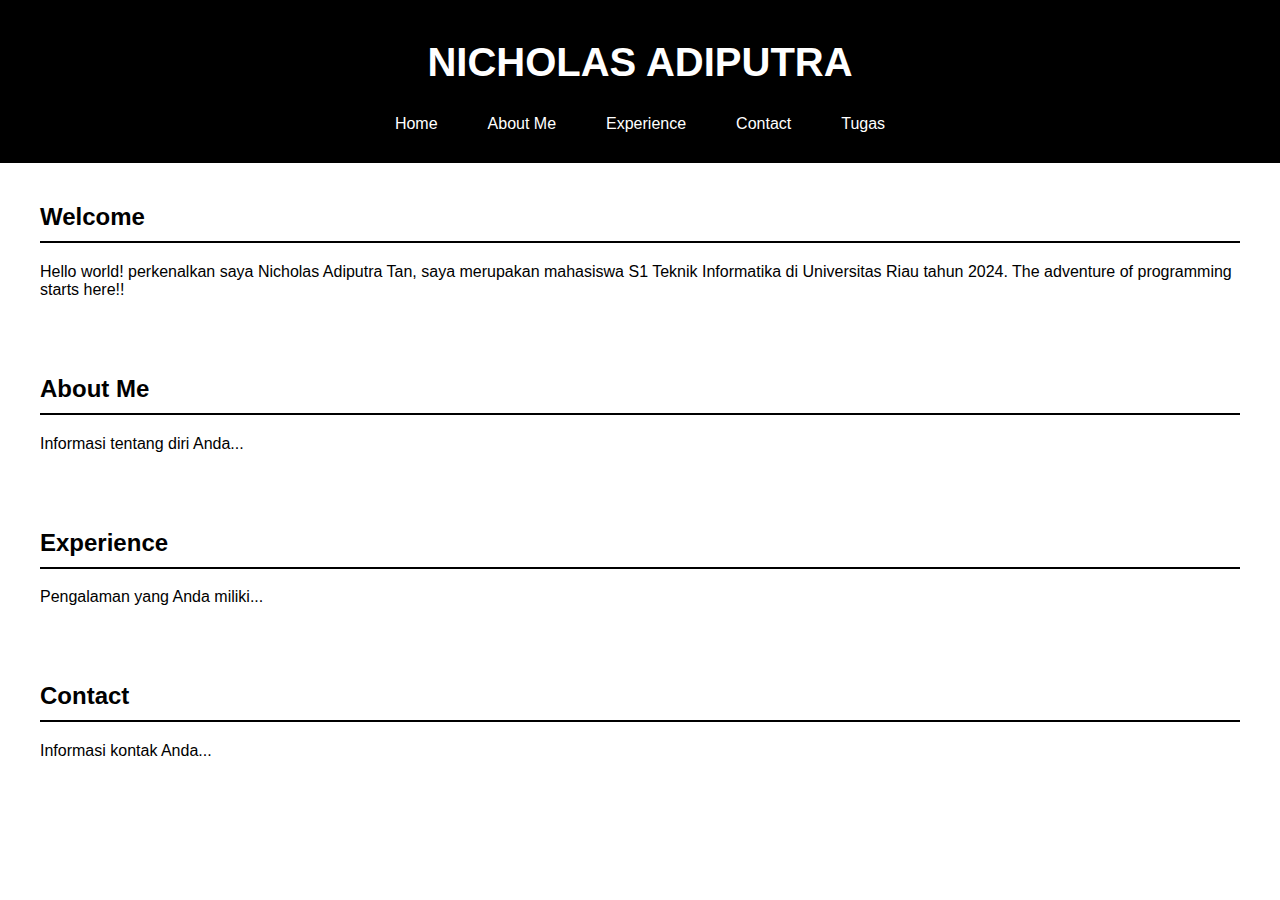
<file: index.html>
<!DOCTYPE html>
<html lang="id">
<head>
    <meta charset="UTF-8">
    <meta name="viewport" content="width=device-width, initial-scale=1.0">
    <title>Nicholas Adiputra</title>
    <link rel="stylesheet" href="style.css">  <!-- Updated path -->
</head>
<body>
    <header>
        <h1>NICHOLAS ADIPUTRA</h1>
        <nav>
            <ul>
                <li><a href="#home">Home</a></li>
                <li><a href="#about">About Me</a></li>
                <li><a href="#experience">Experience</a></li>
                <li><a href="#contact">Contact</a></li>
                <li class="dropdown">
                    <a href="#" class="dropbtn">Tugas</a>
                    <div class="dropdown-content">
                        <a href="./pages/text.html">Format Teks</a>
                        <a href="./pages/image.html">Format Gambar</a>
                        <a href="./pages/audio.html">Format Audio</a>
                        <a href="./pages/video.html">Format Video</a>
                        <a href="./pages/animation.html">Format Animasi</a>
                        <a href="./pages/document.html">Dokumen</a>  
                    </div>
                </li>
            </ul>
        </nav>
    </header>
    <main>
        <section id="home" class="container">
            <h2>Welcome</h2>
            <p>Hello world! perkenalkan saya Nicholas Adiputra Tan, saya merupakan mahasiswa S1 Teknik Informatika di Universitas Riau tahun 2024. The adventure of programming starts here!!</p>
        </section>

        <section id="about" class="container">
            <h2>About Me</h2>
            <p>Informasi tentang diri Anda...</p>
        </section>

        <section id="experience" class="container">
            <h2>Experience</h2>
            <p>Pengalaman yang Anda miliki...</p>
        </section>

        <section id="contact" class="container">
            <h2>Contact</h2>
            <p>Informasi kontak Anda...</p>
        </section>
    </main>
</body>
</html>
</file>
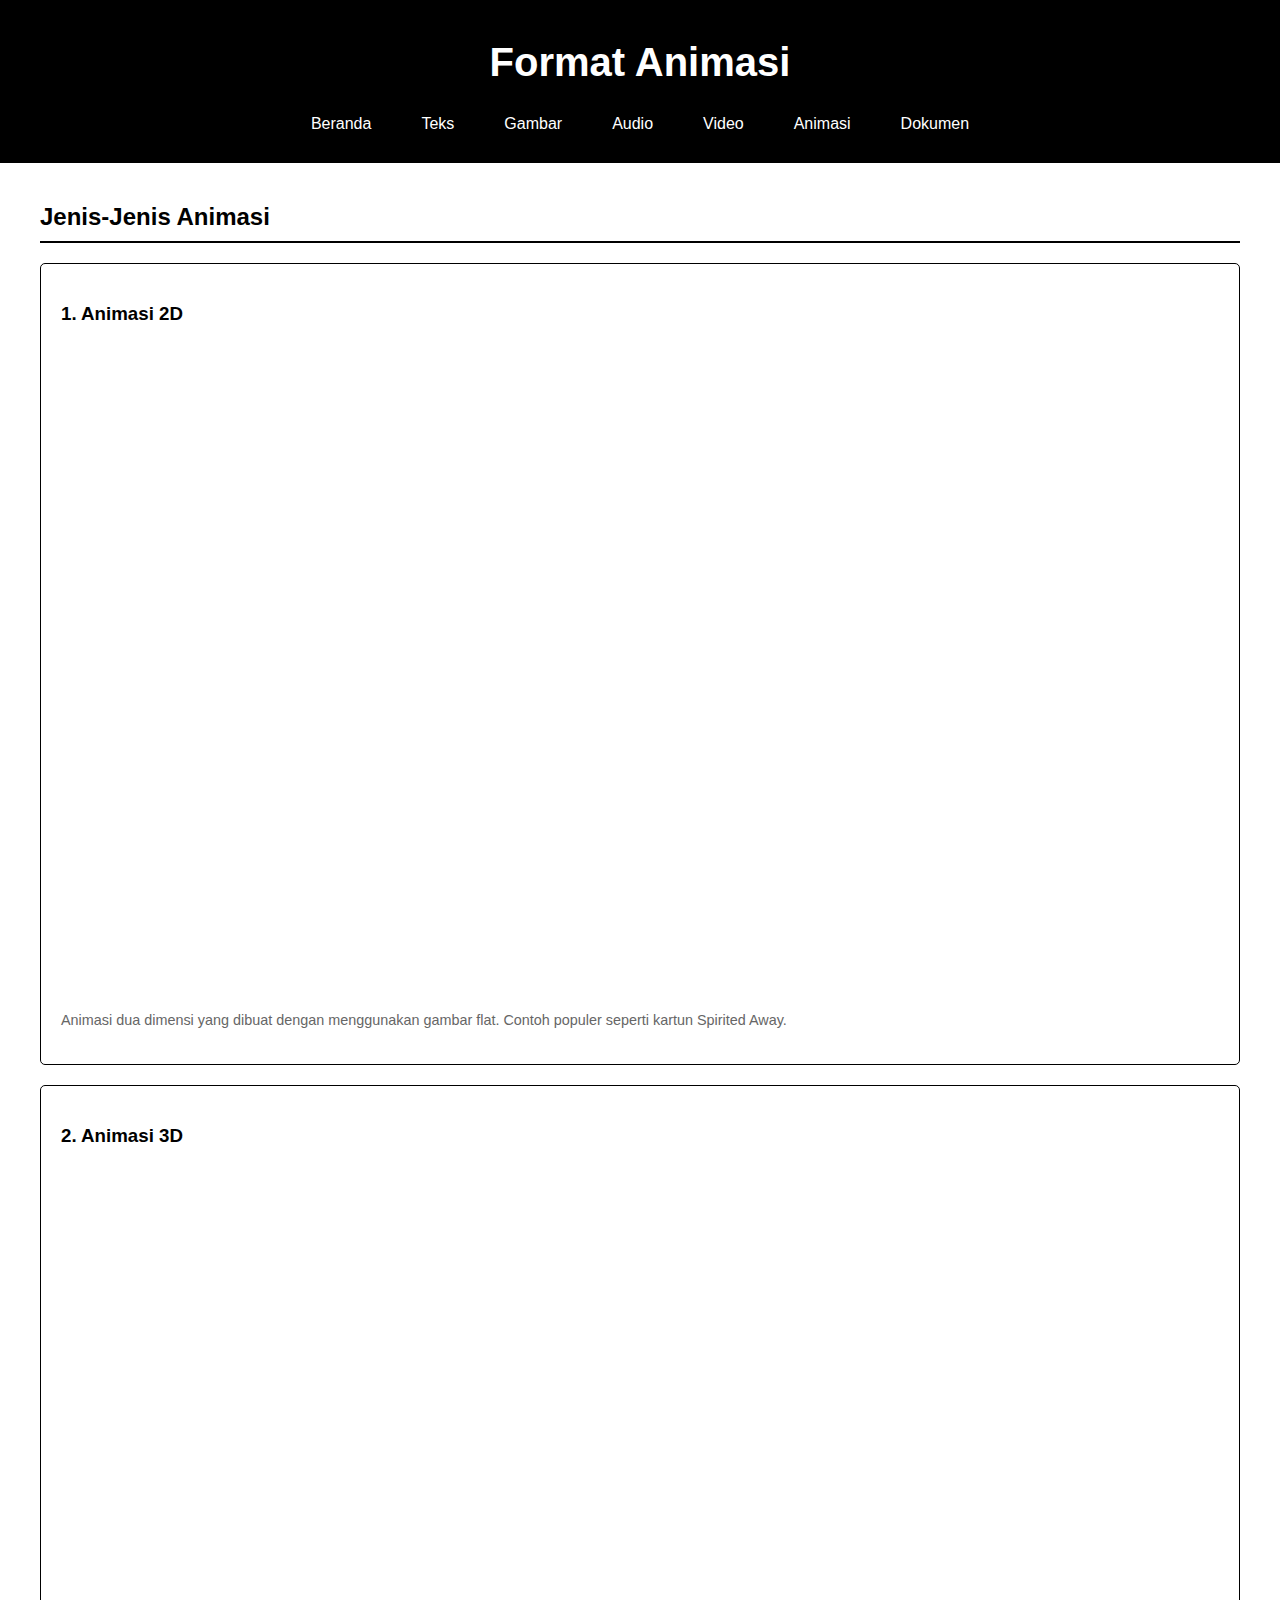
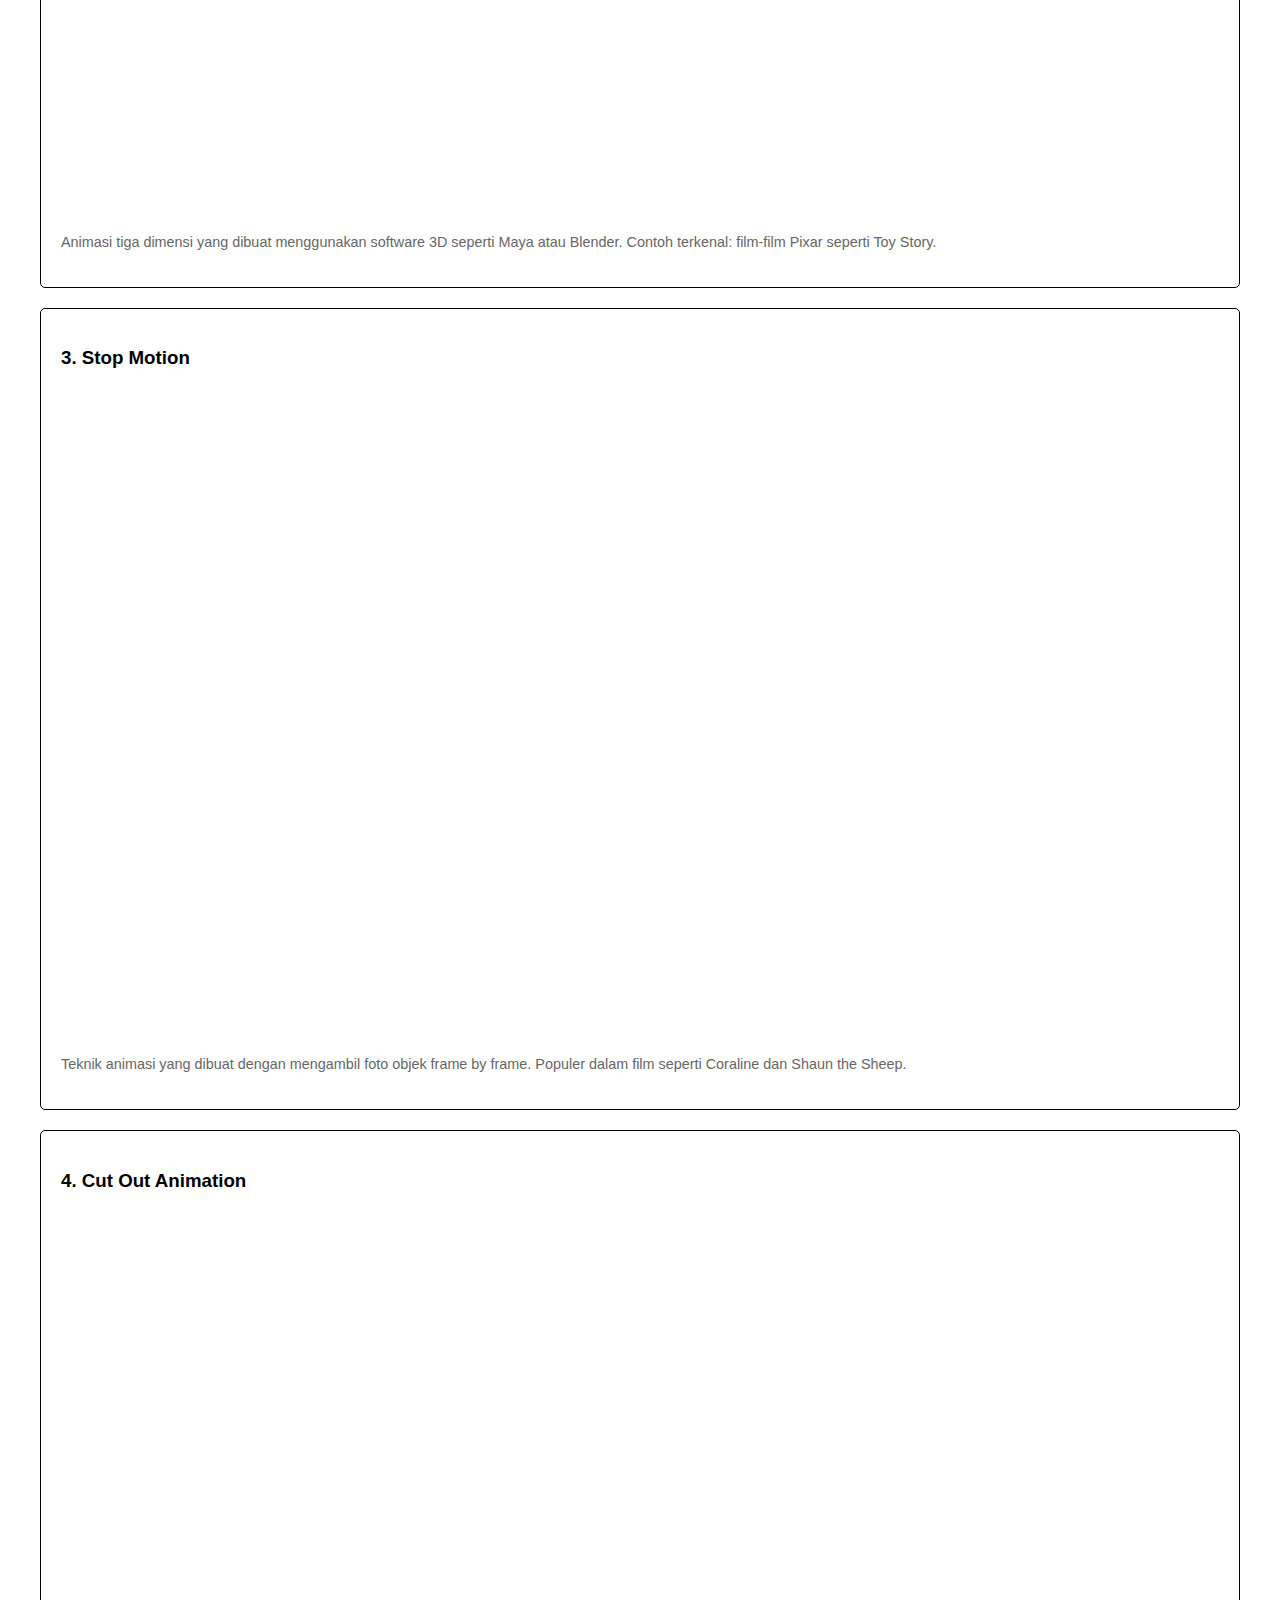
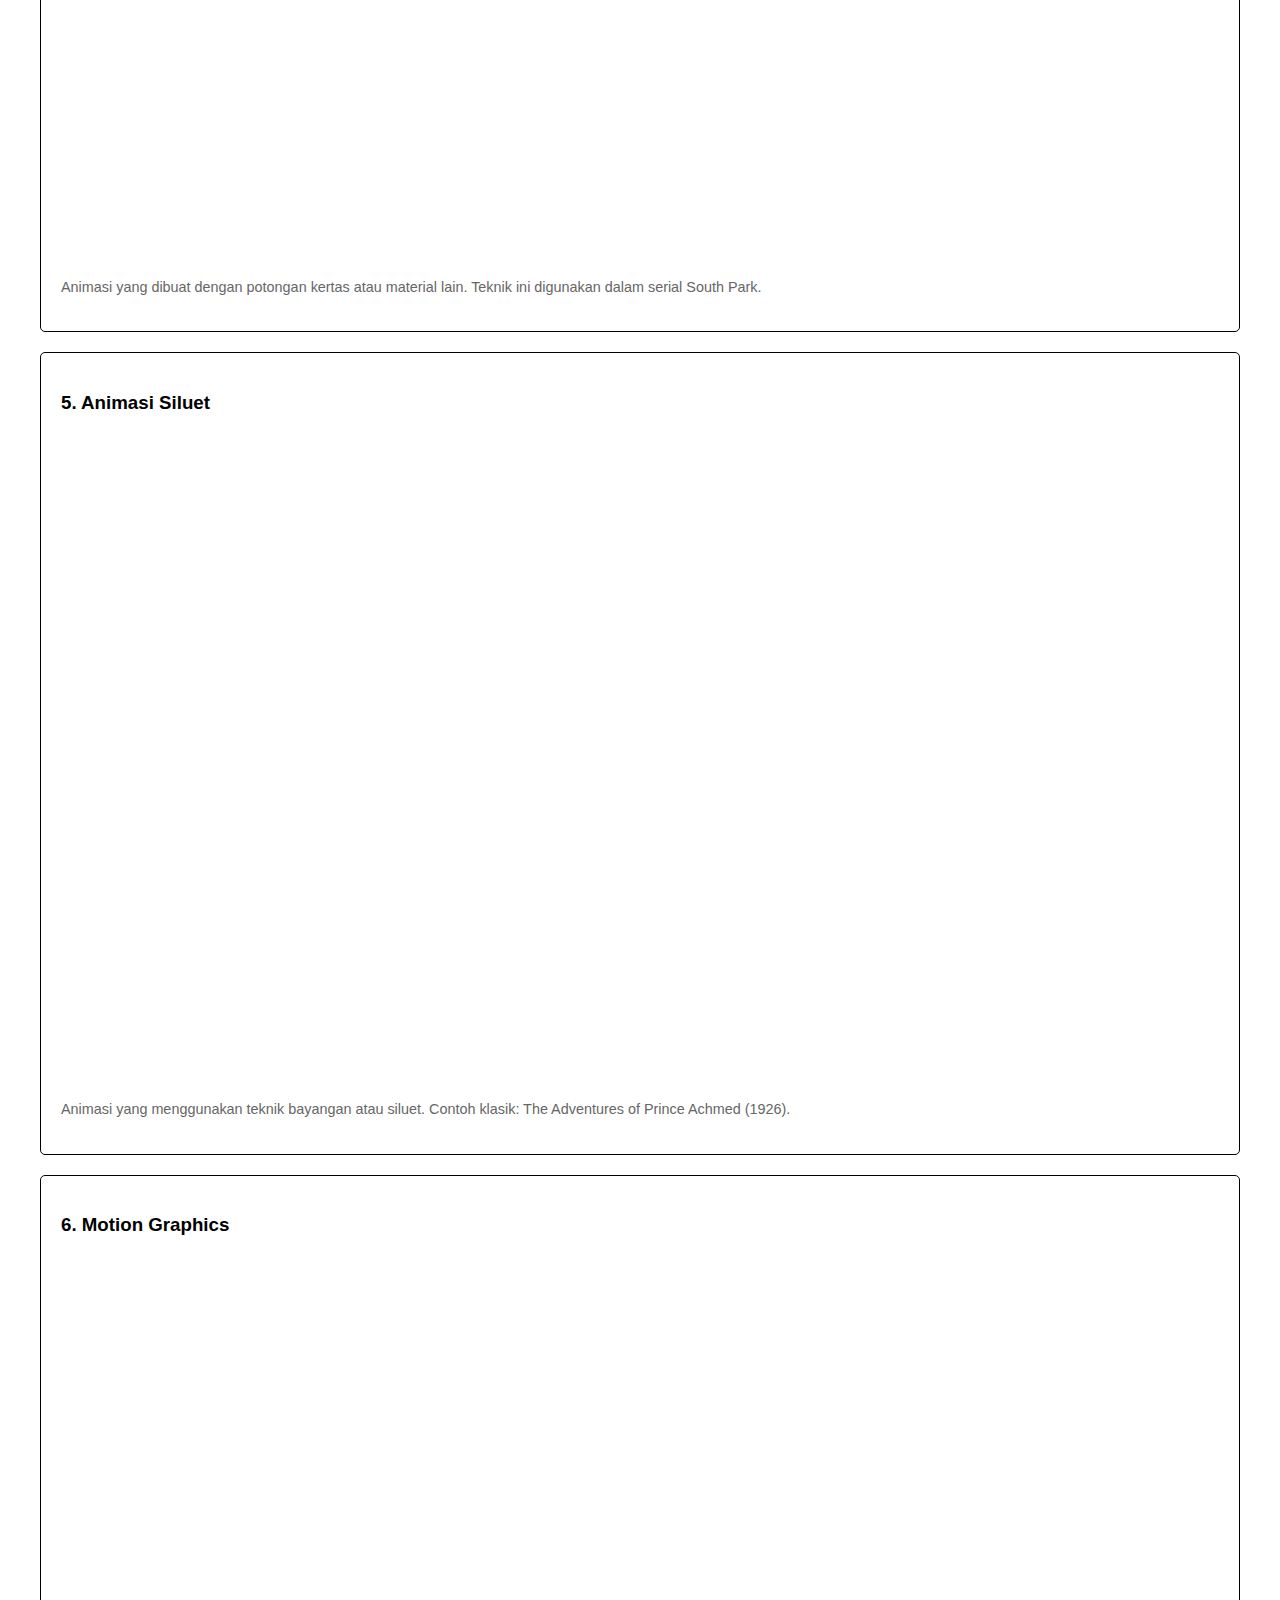
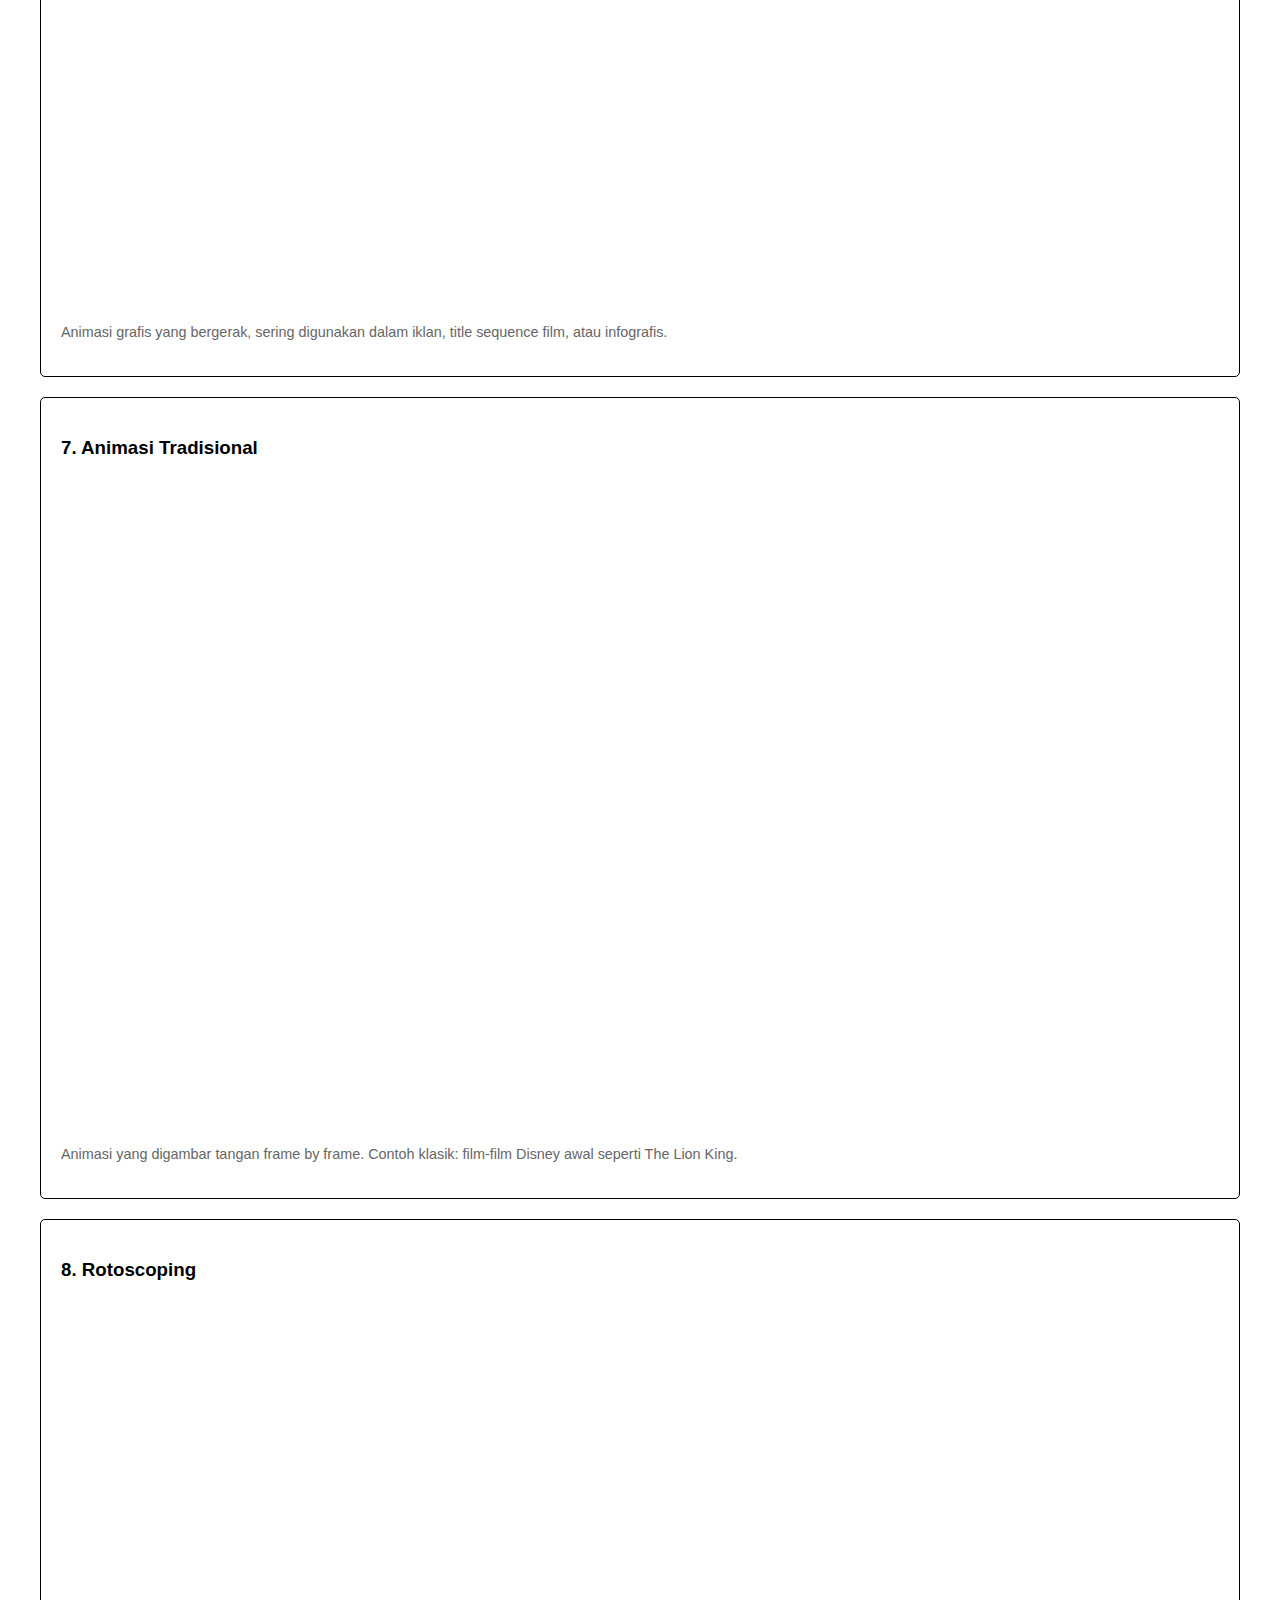
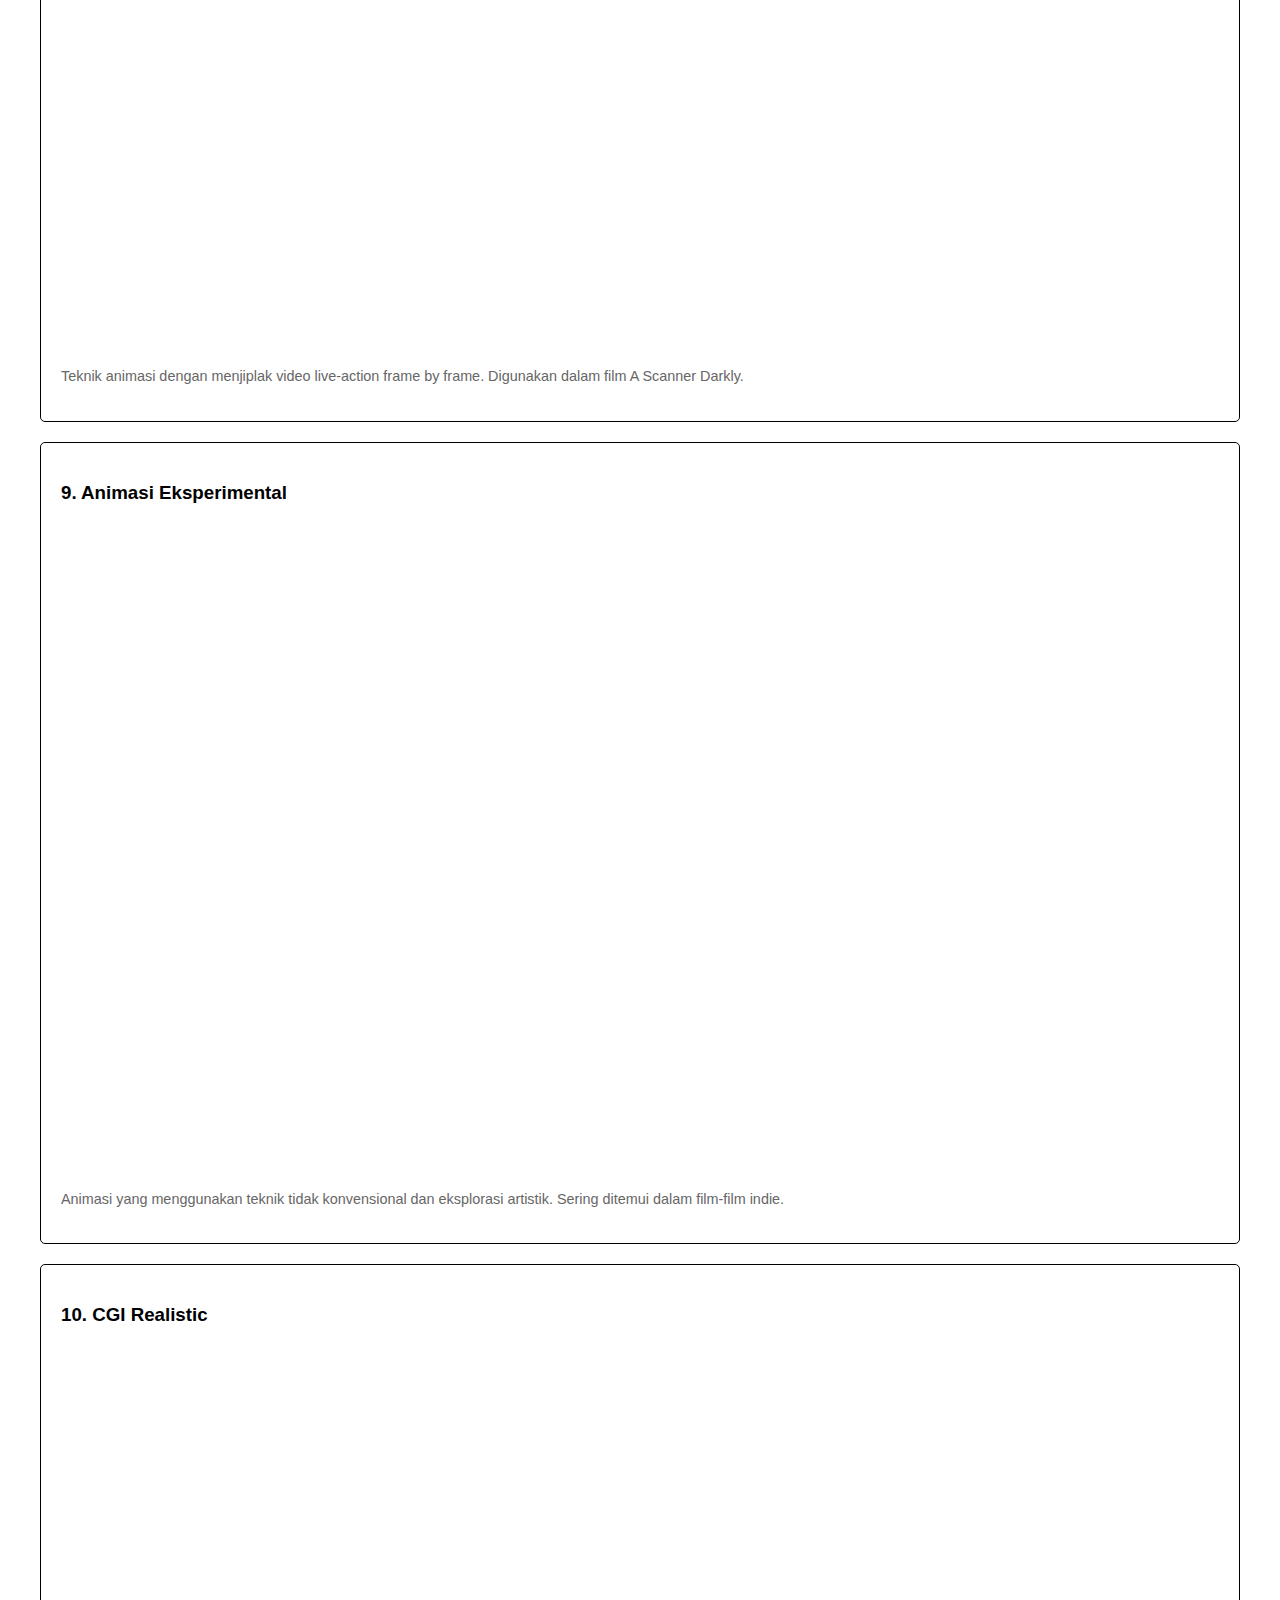
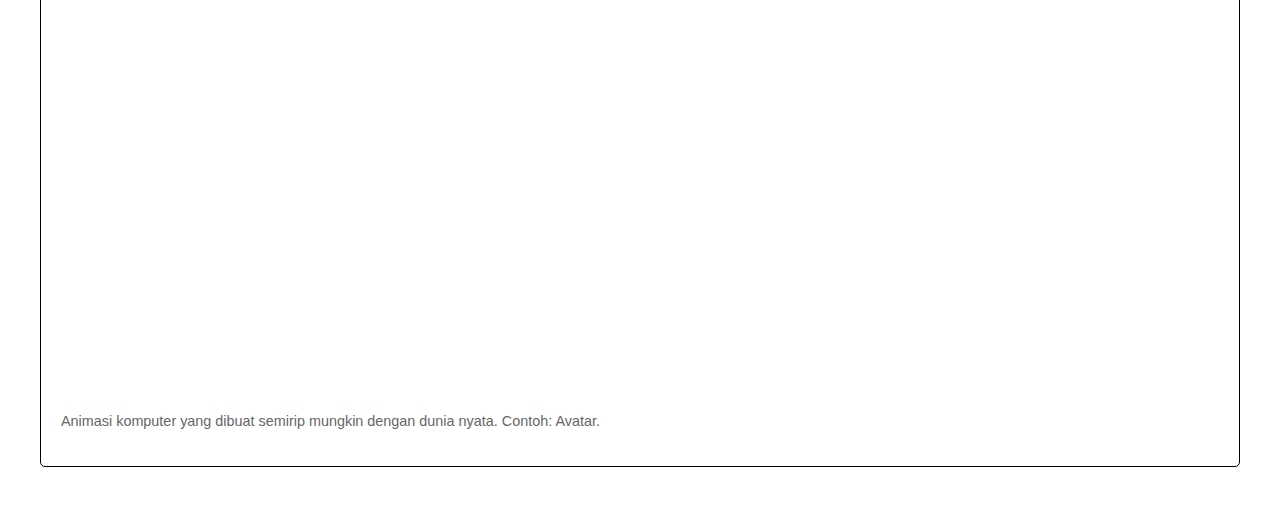
<file: pages/animation.html>
<!DOCTYPE html>
<html lang="id">
<head>
    <meta charset="UTF-8">
    <meta name="viewport" content="width=device-width, initial-scale=1.0">
    <title>Format Animasi</title>
    <link rel="stylesheet" href="../style.css">
    <style>
        .animation-container {
            margin: 20px 0;
            padding: 20px;
            border: 1px solid #000;
            border-radius: 5px;
        }

        .video-wrapper {
            position: relative;
            padding-bottom: 56.25%; 
            height: 0;
            overflow: hidden;
        }

        .video-wrapper iframe {
            position: absolute;
            top: 0;
            left: 0;
            width: 100%;
            height: 100%;
            border-radius: 8px;
        }

        .animation-info {
            margin-top: 15px;
            color: #666;
            font-size: 0.9em;
            line-height: 1.4;
        }
    </style>
</head>
<body>
    <header>
        <h1>Format Animasi</h1>
        <nav>
            <ul>
                <li><a href="../index.html">Beranda</a></li>
                <li><a href="text.html">Teks</a></li>
                <li><a href="image.html">Gambar</a></li>
                <li><a href="audio.html">Audio</a></li>
                <li><a href="video.html">Video</a></li>
                <li><a href="animation.html">Animasi</a></li>
                <li><a href="document.html">Dokumen</a></li>
            </ul>
        </nav>
    </header>

    <main class="container">
        <h2>Jenis-Jenis Animasi</h2>

        <div class="animation-container">
            <h3>1. Animasi 2D</h3>
            <div class="video-wrapper">
                <iframe src="https://www.youtube.com/embed/ByXuk9QqQkk" frameborder="0" allowfullscreen></iframe>
            </div>
            <p class="animation-info">Animasi dua dimensi yang dibuat dengan menggunakan gambar flat. Contoh populer seperti kartun Spirited Away.</p>
        </div>

        <div class="animation-container">
            <h3>2. Animasi 3D</h3>
            <div class="video-wrapper">
                <iframe src="https://www.youtube.com/embed/v-PjgYDrg70?si=Y1uNy31En_W4bQLo" frameborder="0" allowfullscreen></iframe>
            </div>
            <p class="animation-info">Animasi tiga dimensi yang dibuat menggunakan software 3D seperti Maya atau Blender. Contoh terkenal: film-film Pixar seperti Toy Story.</p>
        </div>

        <div class="animation-container">
            <h3>3. Stop Motion</h3>
            <div class="video-wrapper">
                <iframe src="https://www.youtube.com/embed/m9bOpeuvNwY?si=HYgwWq5Okc75NfzM" frameborder="0" allowfullscreen></iframe>
            </div>
            <p class="animation-info">Teknik animasi yang dibuat dengan mengambil foto objek frame by frame. Populer dalam film seperti Coraline dan Shaun the Sheep.</p>
        </div>

        <div class="animation-container">
            <h3>4. Cut Out Animation</h3>
            <div class="video-wrapper">
                <iframe src="https://www.youtube.com/embed/LU7JklH-ycE?si=jS4BUlUhlRd5DC-z" frameborder="0" allowfullscreen></iframe>
            </div>
            <p class="animation-info">Animasi yang dibuat dengan potongan kertas atau material lain. Teknik ini digunakan dalam serial South Park.</p>
        </div>

        <div class="animation-container">
            <h3>5. Animasi Siluet</h3>
            <div class="video-wrapper">
                <iframe src="https://www.youtube.com/embed/_RlnylV5lQk?si=Apb3AiYaGqWTFuRX" frameborder="0" allowfullscreen></iframe>
            </div>
            <p class="animation-info">Animasi yang menggunakan teknik bayangan atau siluet. Contoh klasik: The Adventures of Prince Achmed (1926).</p>
        </div>

        <div class="animation-container">
            <h3>6. Motion Graphics</h3>
            <div class="video-wrapper">
                <iframe src="https://www.youtube.com/embed/9GorqroigqM?si=LySEFzX9--fDC3HV" frameborder="0" allowfullscreen></iframe>
            </div>
            <p class="animation-info">Animasi grafis yang bergerak, sering digunakan dalam iklan, title sequence film, atau infografis.</p>
        </div>

        <div class="animation-container">
            <h3>7. Animasi Tradisional</h3>
            <div class="video-wrapper">
                <iframe src="https://www.youtube.com/embed/4sj1MT05lAA?si=9mHqAREnuf3mr_73" frameborder="0" allowfullscreen></iframe>
            </div>
            <p class="animation-info">Animasi yang digambar tangan frame by frame. Contoh klasik: film-film Disney awal seperti The Lion King.</p>
        </div>

        <div class="animation-container">
            <h3>8. Rotoscoping</h3>
            <div class="video-wrapper">
                <iframe src="https://www.youtube.com/embed/hkjDUERgCQw?si=_QM-xZ-S6o8AIs5r" frameborder="0" allowfullscreen></iframe>
            </div>
            <p class="animation-info">Teknik animasi dengan menjiplak video live-action frame by frame. Digunakan dalam film A Scanner Darkly.</p>
        </div>

        <div class="animation-container">
            <h3>9. Animasi Eksperimental</h3>
            <div class="video-wrapper">
                <iframe src="https://www.youtube.com/embed/U9kmjW73-v4?si=TpCwyAMa4XlIybuX" frameborder="0" allowfullscreen></iframe>
            </div>
            <p class="animation-info">Animasi yang menggunakan teknik tidak konvensional dan eksplorasi artistik. Sering ditemui dalam film-film indie.</p>
        </div>

        <div class="animation-container">
            <h3>10. CGI Realistic</h3>
            <div class="video-wrapper">
                <iframe src="https://www.youtube.com/embed/5PSNL1qE6VY?si=u5DCjLpK4zud17H8" frameborder="0" allowfullscreen></iframe>
            </div>
            <p class="animation-info">Animasi komputer yang dibuat semirip mungkin dengan dunia nyata. Contoh: Avatar.</p>
        </div>
    </main>
</body>
</html>
</file>
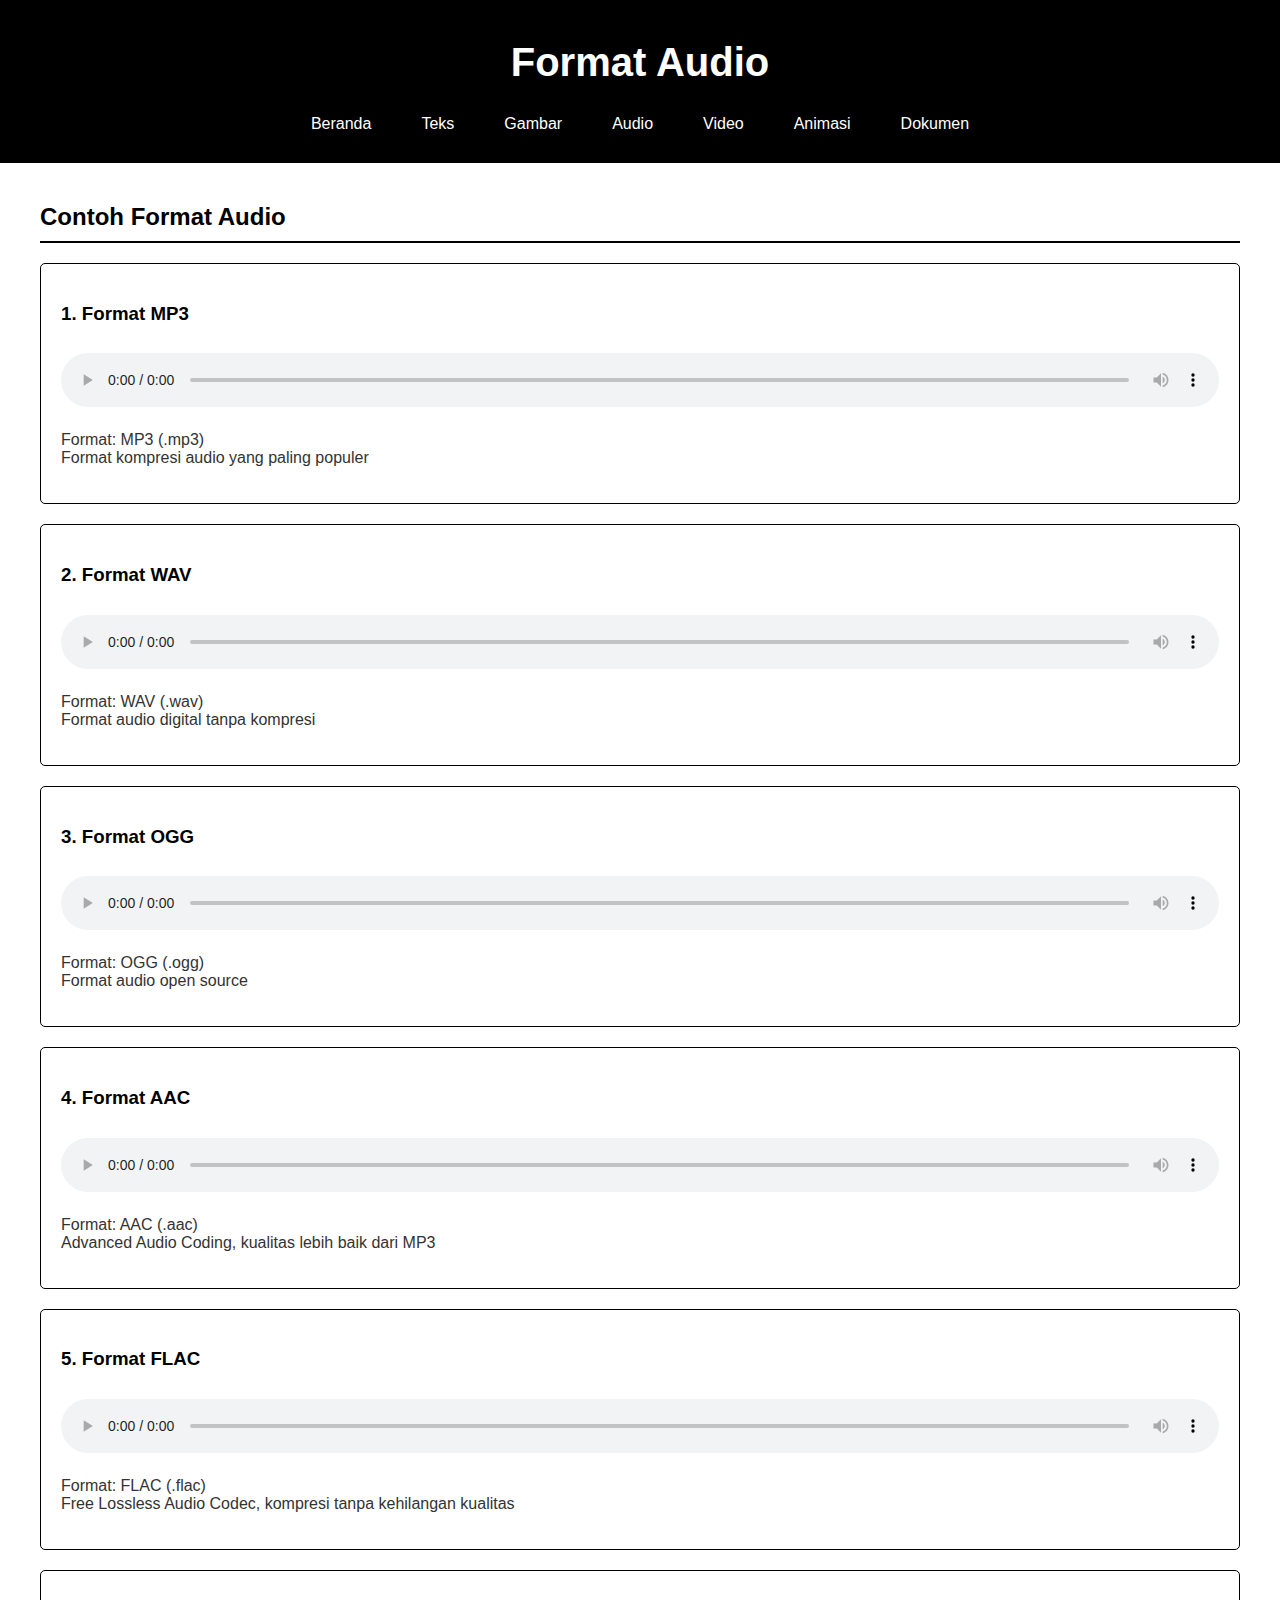
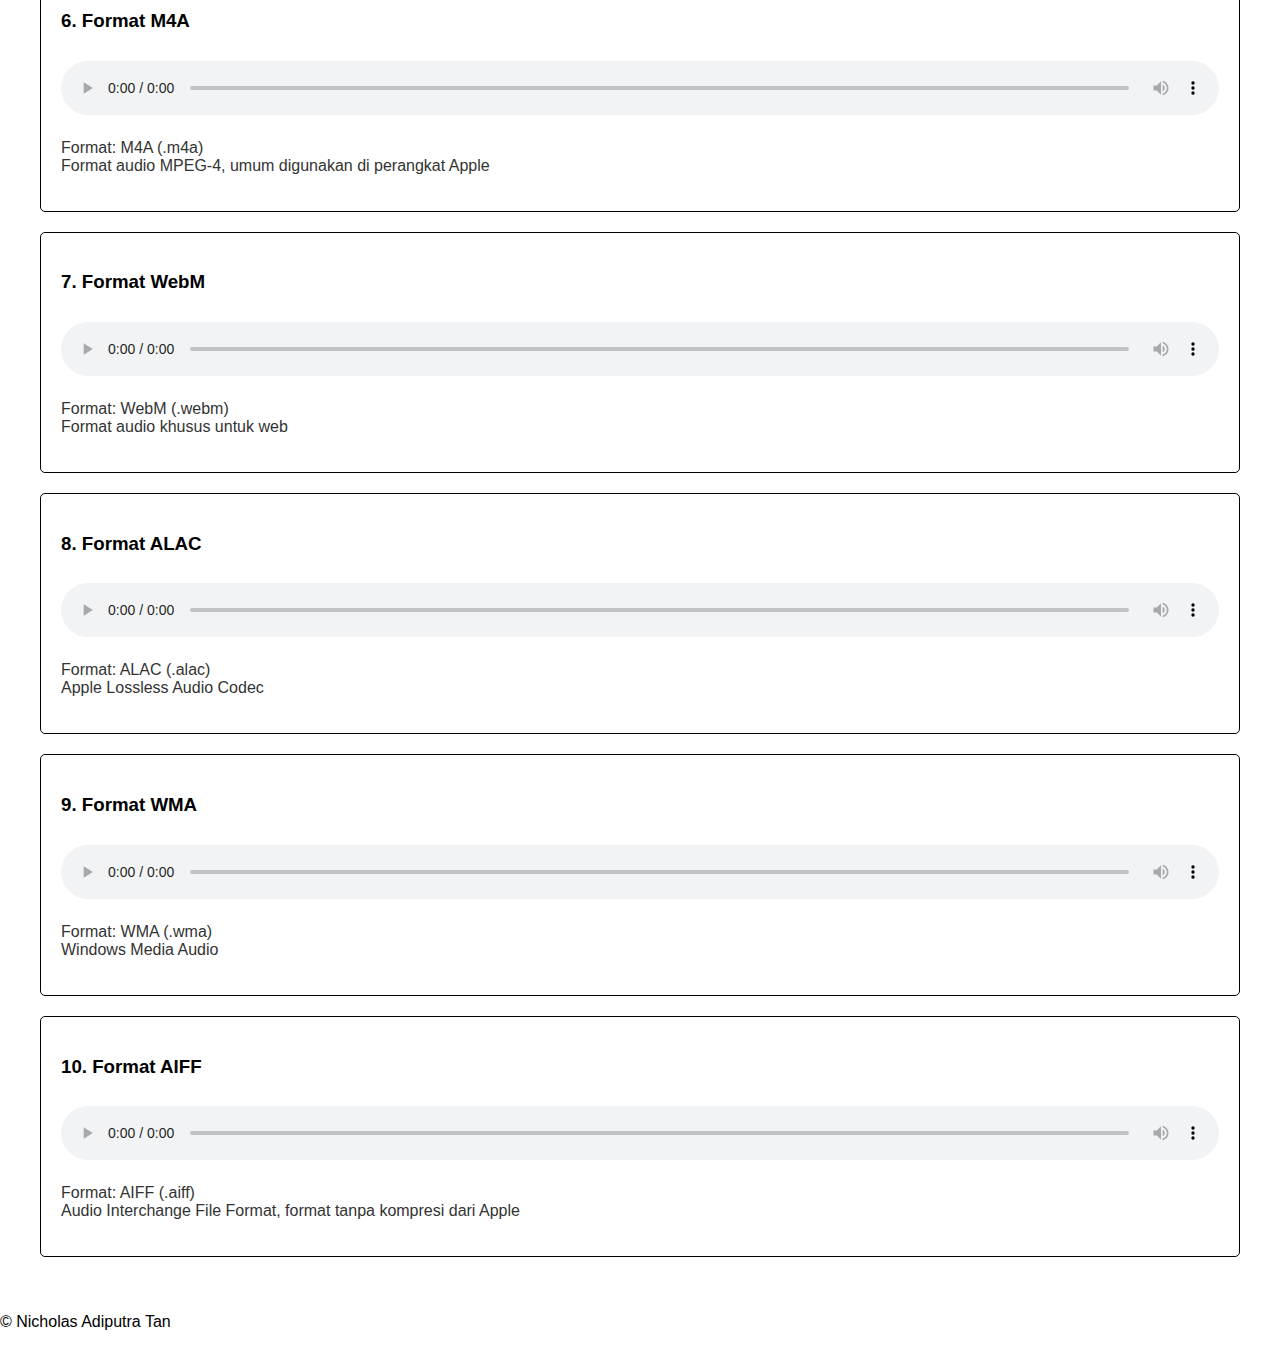
<file: pages/audio.html>
﻿<!DOCTYPE html>
 <html lang="id">
 <head>
     <meta charset="UTF-8">
     <meta name="viewport" content="width=device-width, initial-scale=1.0">
     <link rel="stylesheet" href="../style.css"> 
     <title>Format Audio</title>
     <style>
         .audio-container {
             border: 1px solid #000;
             margin: 20px 0;
             padding: 20px;
             border-radius: 5px;
         }
         .audio-info {
             margin-top: 10px;
             color: #333;
         }
         audio {
             width: 100%;
             margin: 10px 0;
         }
     </style>
 </head>
 <body>
     <header>
         <h1>Format Audio</h1>
         <nav>
             <ul>
                 <li><a href="../index.html">Beranda</a></li>
                 <li><a href="text.html">Teks</a></li>
                 <li><a href="image.html">Gambar</a></li>
                 <li><a href="audio.html">Audio</a></li>
                 <li><a href="video.html">Video</a></li>
                 <li><a href="animation.html">Animasi</a></li>
                 <li><a href="document.html">Dokumen</a></li>
             </ul>
         </nav>
     </header>
     <main class="container">
         <h2>Contoh Format Audio</h2>
         
         <div class="audio-container">
             <h3>1. Format MP3</h3>
             <audio controls>
                 <source src="/media/audio/sample1.mp3" type="audio/mp3">
                 Browser Anda tidak mendukung format audio ini.
             </audio>
             <p class="audio-info">Format: MP3 (.mp3)<br>Format kompresi audio yang paling populer</p>
         </div>
 
         <div class="audio-container">
             <h3>2. Format WAV</h3>
             <audio controls>
                 <source src="/media/audio/sample1.wav" type="audio/wav">
                 Browser Anda tidak mendukung format audio ini.
             </audio>
             <p class="audio-info">Format: WAV (.wav)<br>Format audio digital tanpa kompresi</p>
         </div>
 
         <div class="audio-container">
             <h3>3. Format OGG</h3>
             <audio controls>
                 <source src="/media/audio/sample1.ogg" type="audio/ogg">
                 Browser Anda tidak mendukung format audio ini.
             </audio>
             <p class="audio-info">Format: OGG (.ogg)<br>Format audio open source</p>
         </div>
 
         <div class="audio-container">
             <h3>4. Format AAC</h3>
             <audio controls>
                 <source src="/media/audio/sample1.aac" type="audio/aac">
                 Browser Anda tidak mendukung format audio ini.
             </audio>
             <p class="audio-info">Format: AAC (.aac)<br>Advanced Audio Coding, kualitas lebih baik dari MP3</p>
         </div>
 
         <div class="audio-container">
             <h3>5. Format FLAC</h3>
             <audio controls>
                 <source src="/media/audio/sample1 (2).flac" type="audio/flac">
                 Browser Anda tidak mendukung format audio ini.
             </audio>
             <p class="audio-info">Format: FLAC (.flac)<br>Free Lossless Audio Codec, kompresi tanpa kehilangan kualitas</p>
         </div>
 
         <div class="audio-container">
             <h3>6. Format M4A</h3>
             <audio controls>
                 <source src="/media/audio/sample1.m4a" type="audio/mp4">
                 Browser Anda tidak mendukung format audio ini.
             </audio>
             <p class="audio-info">Format: M4A (.m4a)<br>Format audio MPEG-4, umum digunakan di perangkat Apple</p>
         </div>
 
         <div class="audio-container">
             <h3>7. Format WebM</h3>
             <audio controls>
                 <source src="/media/audio/sample1.webm" type="audio/webm">
                 Browser Anda tidak mendukung format audio ini.
             </audio>
             <p class="audio-info">Format: WebM (.webm)<br>Format audio khusus untuk web</p>
         </div>
 
         <div class="audio-container">
             <h3>8. Format ALAC</h3>
             <audio controls>
                 <source src="/media/audio/sample1.m4a" type="audio/alac">
                 Browser Anda tidak mendukung format audio ini.
             </audio>
             <p class="audio-info">Format: ALAC (.alac)<br>Apple Lossless Audio Codec</p>
         </div>
 
         <div class="audio-container">
             <h3>9. Format WMA</h3>
             <audio controls>
                 <source src="/media/audio/sample1 (1).wma" type="audio/x-ms-wma">
                 Browser Anda tidak mendukung format audio ini.
             </audio>
             <p class="audio-info">Format: WMA (.wma)<br>Windows Media Audio</p>
         </div>
 
         <div class="audio-container">
             <h3>10. Format AIFF</h3>
             <audio controls>
                 <source src="/media/audio/sample1.aiff" type="audio/aiff">
                 Browser Anda tidak mendukung format audio ini.
             </audio>
             <p class="audio-info">Format: AIFF (.aiff)<br>Audio Interchange File Format, format tanpa kompresi dari Apple</p>
         </div>
     </main>
     <footer>
         <p>&copy; Nicholas Adiputra Tan</p>
     </footer>
 </body>
 </html>
</file>
<file: style.css>
body {
    margin: 0;
    padding: 0;
    font-family: 'Arial', sans-serif;
    background-color: #ffffff;
}

header {
    background-color: #000000;
    color: #ffffff;
    padding: 20px 0;
    text-align: center;
}

header h1 {
    margin: 0;
    padding: 20px 0;
    font-size: 2.5em;
}

nav ul {
    list-style: none;
    padding: 0;
    margin: 0;
    display: flex;
    justify-content: center;
    gap: 20px;
}

nav ul li {
    position: relative;
}

nav ul li a {
    color: #ffffff;
    text-decoration: none;
    padding: 10px 15px;
    display: block;
}

nav ul li a:hover {
    background-color: #333;
}

/* Dropdown styles */
.dropdown-content {
    display: none;
    position: absolute;
    background-color: #000000;
    min-width: 160px;
    z-index: 1;
}

.dropdown-content a {
    color: #ffffff;
    padding: 12px 16px;
    text-decoration: none;
    display: block;
    text-align: left;
}

.dropdown:hover .dropdown-content {
    display: block;
}

.container {
    max-width: 1200px;
    margin: 0 auto;
    padding: 20px;
}

h2 {
    color: #000000;
    border-bottom: 2px solid #000000;
    padding-bottom: 10px;
}

/* Document container styling */
.document-container {
    margin-top: 20px;
}

.doc-item {
    background: #f5f5f5;
    padding: 20px;
    margin: 20px 0;
    border-radius: 8px;
    display: flex;
    flex-direction: column;
    align-items: center;
}

.doc-item img {
    width: 64px;
    height: 64px;
    margin-bottom: 10px;
}

.doc-item a {
    text-decoration: none;
    color: #000;
    text-align: center;
}

.doc-info {
    margin-top: 10px;
    color: #666;
    text-align: center;
}

.video-container {
    background: #f5f5f5;
    padding: 20px;
    margin: 20px 0;
    border-radius: 8px;
    text-align: center;
}

.video-container video {
    max-width: 100%;
    margin: 15px 0;
}

.video-info {
    color: #666;
    margin-top: 10px;
}
</file>
